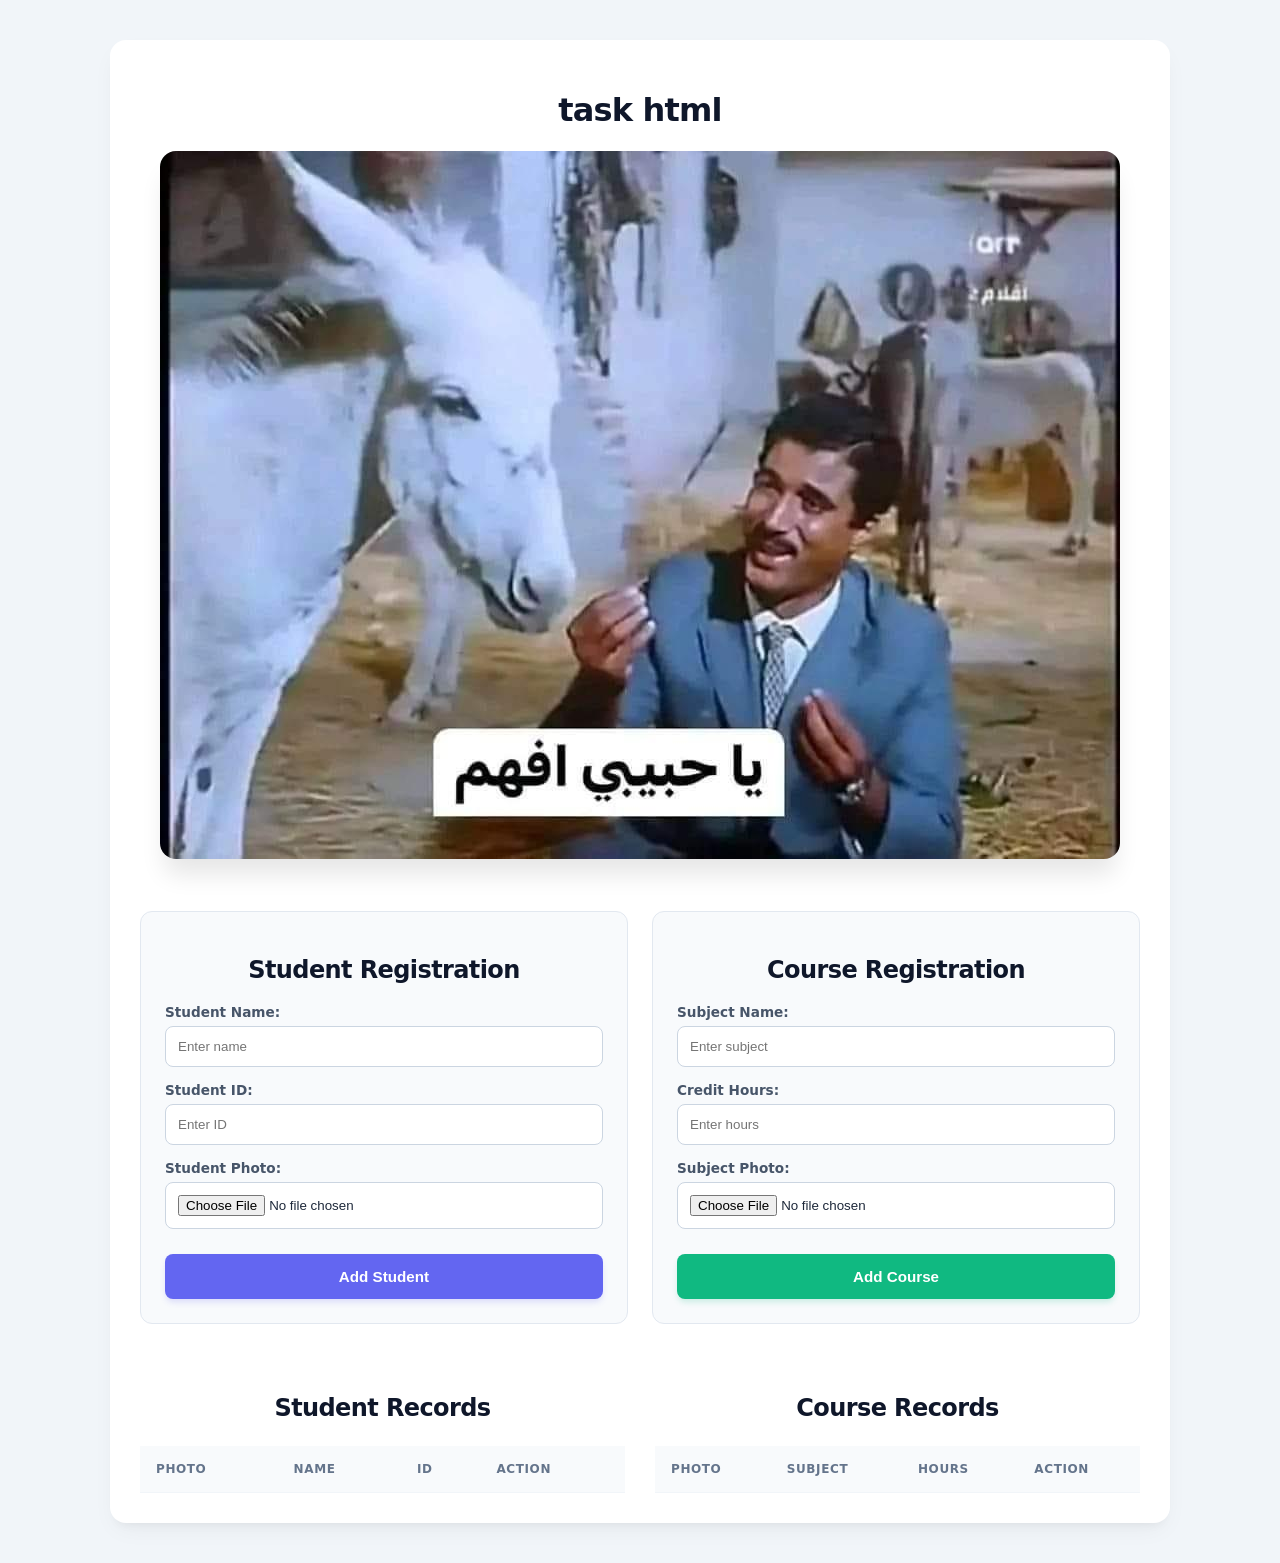
<file: index.html>
<!DOCTYPE html>
<html lang="en">

<head>
    <meta charset="UTF-8">
    <link rel="stylesheet" href="index.css">
</head>

<body>

    <div class="container">
        <!-- Top Inspiring Image -->
        <div class="top-image">
            <h1>task html </h1>
            <img src="header.jpg" alt="Study Environment">
        </div>

        <div class="forms-wrapper">
            <!-- Student Form -->
            <div class="form-box">
                <h2>Student Registration</h2>
                <div class="form-group">
                    <label>Student Name:</label>
                    <input type="text" id="studentName" placeholder="Enter name">
                </div>
                <div class="form-group">
                    <label>Student ID:</label>
                    <input type="text" id="studentID" placeholder="Enter ID">
                </div>
                <div class="form-group">
                    <label>Student Photo:</label>
                    <input type="file" id="studentPhoto" accept="image/*">
                </div>
                <button onclick="addStudent()" class="btn-student">Add Student</button>
            </div>

            <!-- Course Form -->
            <div class="form-box">
                <h2>Course Registration</h2>
                <div class="form-group">
                    <label>Subject Name:</label>
                    <input type="text" id="subjectName" placeholder="Enter subject">
                </div>
                <div class="form-group">
                    <label>Credit Hours:</label>
                    <input type="text" id="subjectHours" placeholder="Enter hours">
                </div>
                <div class="form-group">
                    <label>Subject Photo:</label>
                    <input type="file" id="subjectPhoto" accept="image/*">
                </div>
                <button onclick="addCourse()" class="btn-course">Add Course</button>
            </div>
        </div>

        <div class="table-section-wrapper" style="display: flex; gap: 30px; margin-top: 50px; flex-wrap: wrap;">
            <!-- Student Table -->
            <div style="flex: 1; min-width: 400px;">
                <h2>Student Records</h2>
                <table id="stTable">
                    <thead>
                        <tr>
                            <th>Photo</th>
                            <th>Name</th>
                            <th>ID</th>
                            <th>Action</th>
                        </tr>
                    </thead>
                    <tbody></tbody>
                </table>
            </div>

            <!-- Course Table -->
            <div style="flex: 1; min-width: 400px;">
                <h2>Course Records</h2>
                <table id="coTable">
                    <thead>
                        <tr>
                            <th>Photo</th>
                            <th>Subject</th>
                            <th>Hours</th>
                            <th>Action</th>
                        </tr>
                    </thead>
                    <tbody></tbody>
                </table>
            </div>
        </div>
    </div>

    <script>
        function add(nId, iId, pId, tId, isS) {
            var n = document.getElementById(nId).value, i = document.getElementById(iId).value, p = document.getElementById(pId);
            if (!n || !i) return alert("Fill all fields!");

            var row = document.getElementById(tId).insertRow();
            row.insertCell(0).innerHTML = p.files[0] ? `<img src="${URL.createObjectURL(p.files[0])}" class="table-img ${isS ? 'student-photo' : ''}">` : "N/A";
            row.insertCell(1).innerHTML = "<strong>" + n + "</strong>";
            row.insertCell(2).innerHTML = i;
            row.insertCell(3).innerHTML = '<button class="btn-delete" onclick="this.parentElement.parentElement.remove()">Delete</button>';

            document.getElementById(nId).value = ""; document.getElementById(iId).value = ""; p.value = "";
        }

        function addStudent() { add('studentName', 'studentID', 'studentPhoto', 'stTable', true); }
        function addCourse() { add('subjectName', 'subjectHours', 'subjectPhoto', 'coTable', false); }
    </script>
</body>

</html>
</file>
<file: index.css>
body {
    font-family: 'Inter', 'Segoe UI', system-ui, -apple-system, sans-serif;
    margin: 0;
    padding: 0;
    background-color: #f1f5f9;
    color: #1e293b;
}

.container {
    max-width: 1000px;
    margin: 40px auto;
    background: white;
    padding: 30px;
    border-radius: 16px;
    box-shadow: 0 10px 25px -5px rgba(0, 0, 0, 0.05), 0 8px 10px -6px rgba(0, 0, 0, 0.05);
}

h1,
h2 {
    text-align: center;
    color: #0f172a;
    /* Slate 900 */
    font-weight: 800;
    letter-spacing: -0.025em;
}

.forms-wrapper {
    display: flex;
    gap: 24px;
    margin-bottom: 40px;
    flex-wrap: wrap;
}

.form-box {
    flex: 1;
    min-width: 300px;
    padding: 24px;
    border: 1px solid #e2e8f0;
    border-radius: 12px;
    background: #f8fafc;
}

.form-group {
    margin-bottom: 15px;
}

label {
    display: block;
    margin-bottom: 6px;
    font-weight: 600;
    font-size: 0.85rem;
    color: #475569;
}

input {
    width: 100%;
    padding: 12px;
    border: 1px solid #cbd5e1;
    border-radius: 8px;
    box-sizing: border-box;
    background: white;
    transition: border-color 0.2s;
}

input:focus {
    outline: none;
    border-color: #6366f1;
}

button {
    width: 100%;
    padding: 14px;
    border: none;
    border-radius: 8px;
    color: white;
    cursor: pointer;
    font-weight: 700;
    font-size: 0.95rem;
    transition: all 0.2s;
    margin-top: 10px;
}

.btn-student {
    background-color: #6366f1;
    /* Indigo 500 */
    box-shadow: 0 4px 6px -1px rgba(99, 102, 241, 0.2);
}

.btn-student:hover {
    background-color: #4f46e5;
    transform: translateY(-1px);
}

.btn-course {
    background-color: #10b981;
    /* Emerald 500 */
    box-shadow: 0 4px 6px -1px rgba(16, 185, 129, 0.2);
}

.btn-course:hover {
    background-color: #059669;
    transform: translateY(-1px);
}

/* Unified Table */
.table-section {
    margin-top: 50px;
}

table {
    width: 100%;
    border-collapse: separate;
    border-spacing: 0;
    margin-top: 24px;
}

th,
td {
    padding: 16px;
    border-bottom: 1px solid #f1f5f9;
    text-align: left;
}

th {
    background-color: #f8fafc;
    color: #64748b;
    text-transform: uppercase;
    font-size: 0.75rem;
    font-weight: 700;
    letter-spacing: 0.05em;
}

/* Photo Styling */
.table-img {
    width: 48px;
    height: 48px;
    object-fit: cover;
    border: 2px solid #fff;
    box-shadow: 0 2px 4px rgba(0, 0, 0, 0.1);
}

.student-photo {
    border-radius: 9999px;
    /* Circle */
}

.type-badge {
    padding: 6px 10px;
    border-radius: 6px;
    font-size: 0.7rem;
    font-weight: 800;
    color: white;
    display: inline-block;
}

.badge-student {
    background-color: #818cf8;
}

.badge-course {
    background-color: #34d399;
}

/* Delete Button */
.btn-delete {
    padding: 6px 12px;
    background-color: #ef4444;
    /* Red 500 */
    font-size: 0.75rem;
    width: auto;
    margin-top: 0;
}

.btn-delete:hover {
    background-color: #dc2626;
}

.placeholder-img {
    width: 48px;
    height: 48px;
    background-color: #e2e8f0;
    color: #94a3b8;
    display: flex;
    align-items: center;
    justify-content: center;
    font-size: 0.6rem;
    font-weight: bold;
    border-radius: 4px;
}

.student-photo.placeholder-img {
    border-radius: 50%;
}

/* Top Image Section */
.top-image {
    text-align: center;
    margin-bottom: 48px;
}

.top-image img {
    max-width: 100%;
    height: auto;
    border-radius: 16px;
    box-shadow: 0 20px 25px -5px rgba(0, 0, 0, 0.1);
}
</file>
